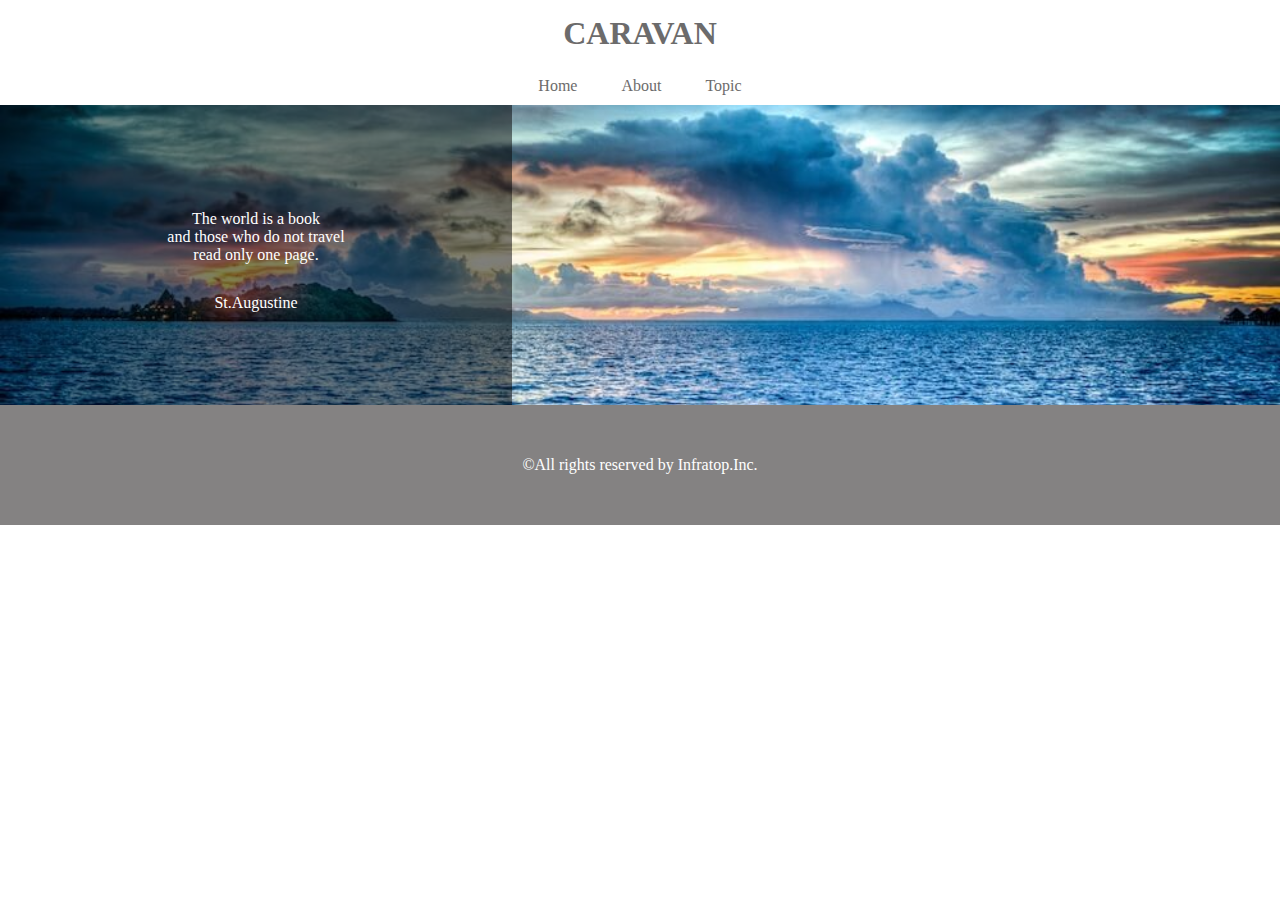
<file: caravan/index.html>
<!DOCTYPE html>
<html lang="ja">

<head>
  <meta charset="UTF-8" />
  <link rel="stylesheet" href="style.css" />
  <title>CARAVAN</title>
</head>

<body>
  <header>
    <h1 class="heading">
      <a href="index.html">
        CARAVAN
      </a>
    </h1>
  </header>

  <nav>
    <ul class="nav-list">
      <li class="nav-list-item">
        <a href="index.html">Home</a>
      </li>
      <li class="nav-list-item">About</li>
      <li class="nav-list-item">Topic</li>
    </ul>

  </nav>
  <div class="main-visual">
    <div class="main-visual-content">
      <p class="main-visual-text">
        The world is a book<br />
        and those who do not travel<br />
        read only one page.
      </p>
      <p class="main-visual-name">
        St.Augustine
      </p>
    </div>
  </div>

  <footer>
    <p class="footer-text">©All rights reserved by Infratop.Inc.</p>
  </footer>

</body>

</html>
</file>
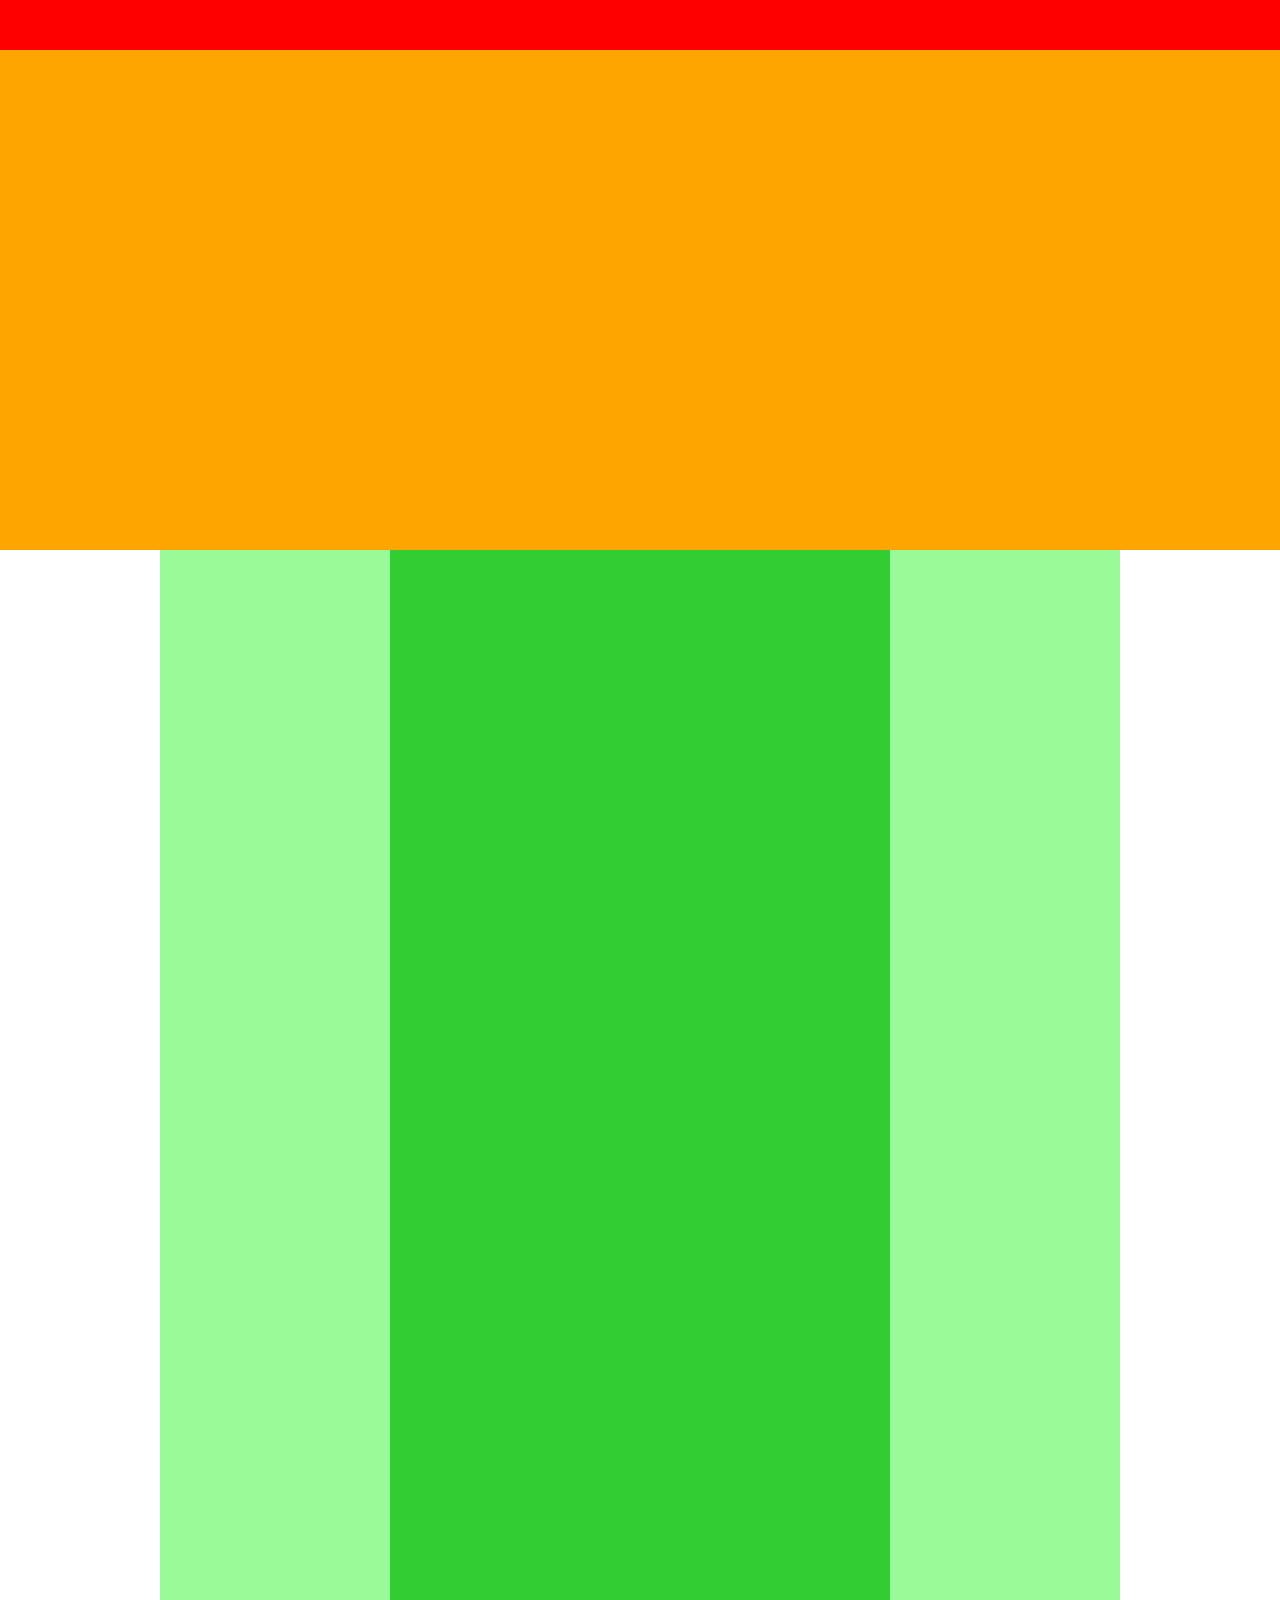
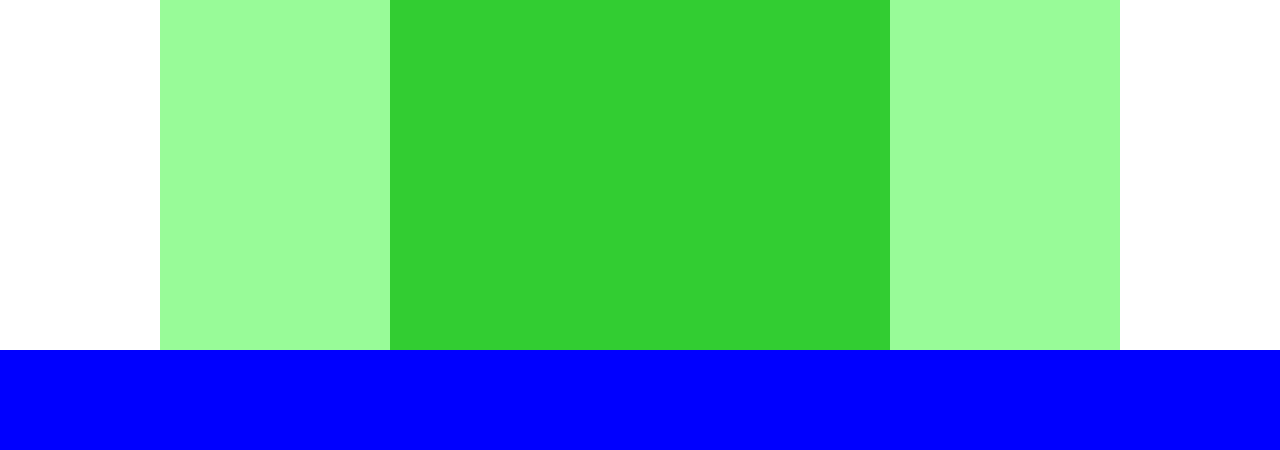
<file: chapter4_exercise/index.html>
<!DOCTYPE html>
<html lang="ja">

<head>
  <meta charset="UTF-8" />
  <link rel="stylesheet" href="style.css" />
  <title>第4章演習問題</title>
</head>

<body>
  <div class="header"></div>
  <div class="main-visual"></div>
  <div class="main">
    <div class="sidebar-left"></div>
    <div class="blog"></div>
    <div class="sidebar-right"></div>
  </div>
  <div class="footer"></div>
</body>

</html>
</file>
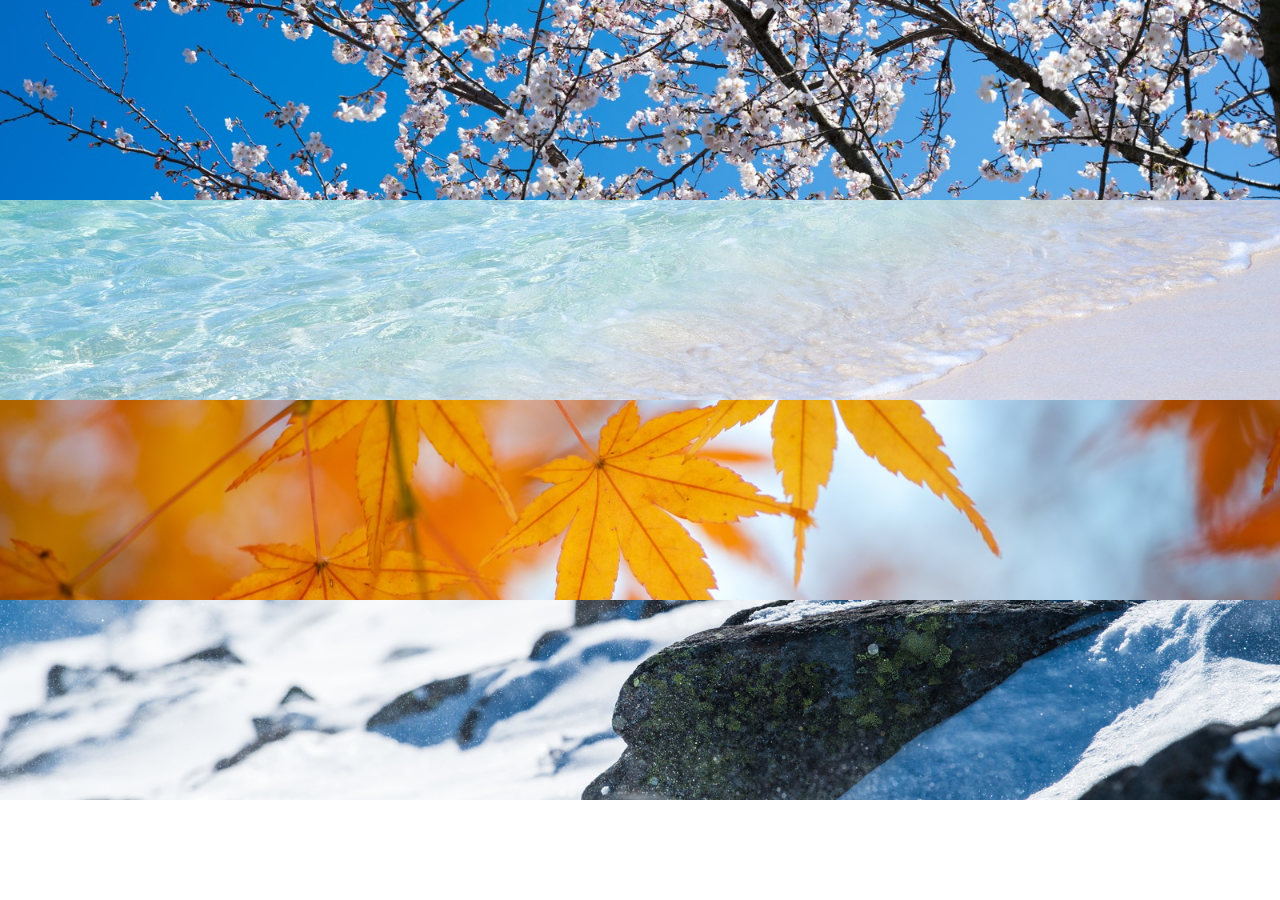
<file: chapter6_exercise/index.html>
<!DOCTYPE html>
<html lang="ja">

<head>
  <meta charset="UTF-8" />
  <link rel="stylesheet" href="style.css" />
  <title>第6章演習問題</title>
</head>

<body>
  <div class="main">
    <div class="box1"></div>
    <div class="box2"></div>
    <div class="box3"></div>
    <div class="box4"></div>
  </div>
</body>

</html>
</file>
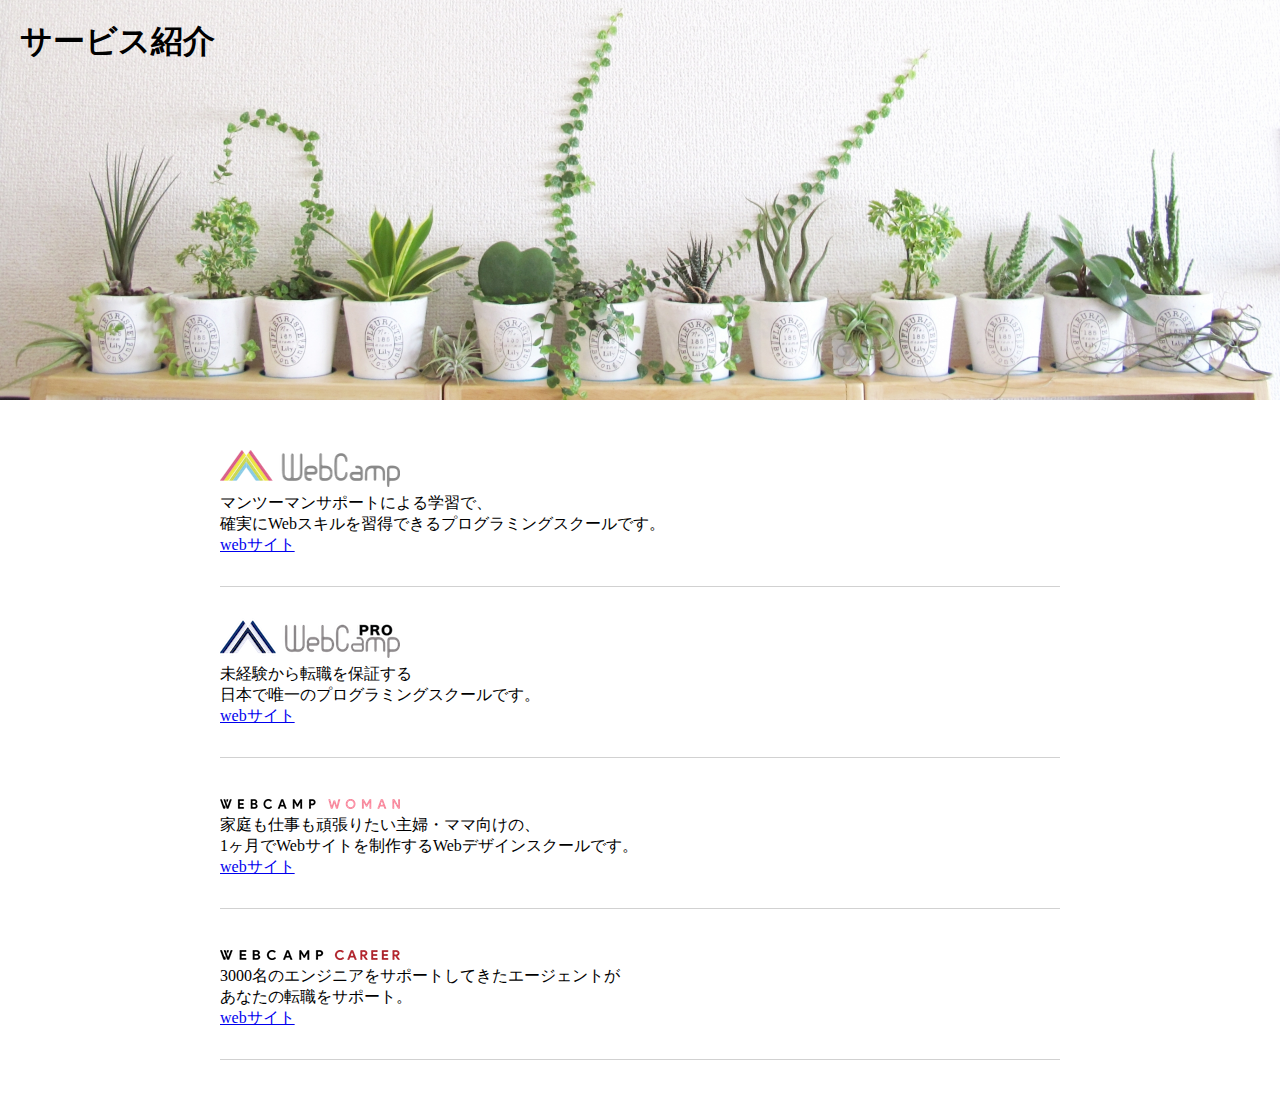
<file: chapter7_excercise/index.html>
<!DOCTYPE html>
<html lang="ja">

<head>
  <meta charset="UTF-8" />
  <link rel="stylesheet" href="style.css" />
  <title>第7章演習問題</title>
</head>

<body>


  <section class="main-visual">
    <h1 class="headline">サービス紹介</h1>
  </section>

  <main>
    <section class="service1">
      <h2><img src="img/wc-logo.png" alt="ロゴ" /></h2>
      <p>マンツーマンサポートによる学習で、<br />
        確実にWebスキルを習得できるプログラミングスクールです。
      </p>
      <a href="https://web-camp.io/">webサイト</a>
    </section>
    <section class="service2">
      <h2><img src="img/wcp-logo.png" alt="ロゴ" /></h2>
      <p>未経験から転職を保証する<br />
        日本で唯一のプログラミングスクールです。
      </p>
      <a href="https://web-camp.io/">webサイト</a>
    </section>
    <section class="service3">
      <h2><img src="img/wcw-logo.png" alt="ロゴ" /></h2>
      <p> 家庭も仕事も頑張りたい主婦・ママ向けの、<br />
        1ヶ月でWebサイトを制作するWebデザインスクールです。
      </p>
      <a href="https://web-camp.io/">webサイト</a>
    </section>
    <section class="service4">
      <h2><img src="img/wcc-logo.png" alt="ロゴ" /></h2>
      <p> 3000名のエンジニアをサポートしてきたエージェントが<br />
        あなたの転職をサポート。
      </p>
      <a href="https://web-camp.io/">webサイト</a>
    </section>
  </main>
</body>

</html>
</file>
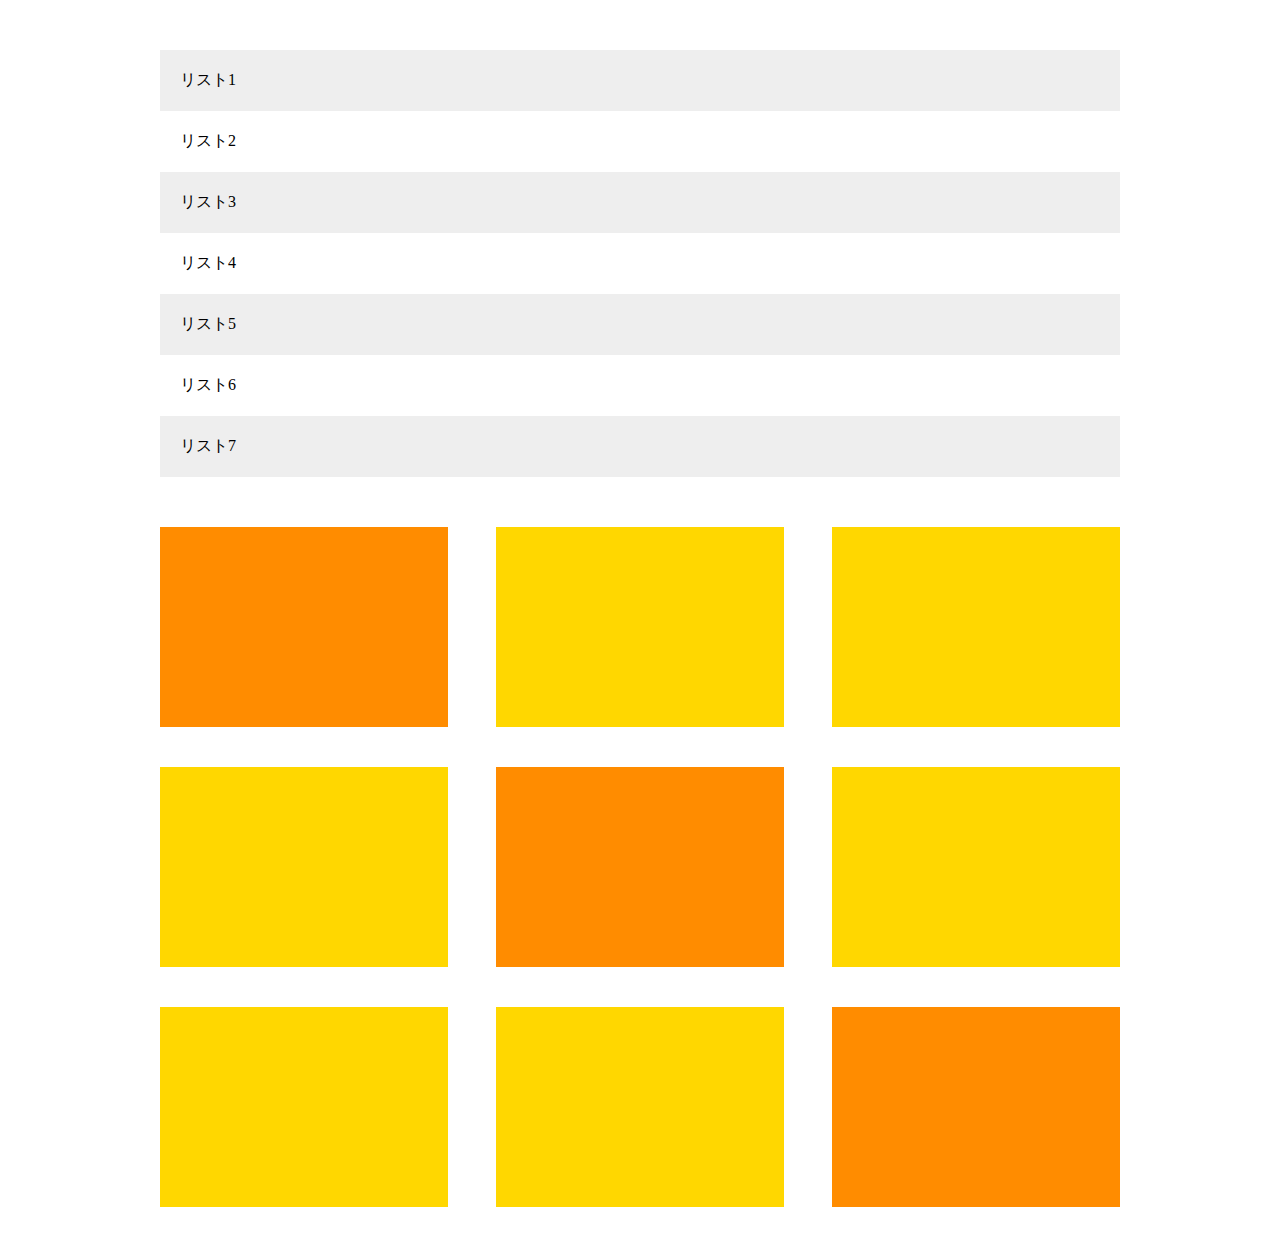
<file: chapter8_exercise/index.html>
<!DOCTYPE html>
<html lang="ja">

<head>
  <meta charset="UTF-8" />
  <link rel="stylesheet" href="style.css" />
  <title>第8章演習問題</title>
</head>

<body>

  <main>
    <ul class="item-list">
      <li class="item">リスト1</li>
      <li class="item">リスト2</li>
      <li class="item">リスト3</li>
      <li class="item">リスト4</li>
      <li class="item">リスト5</li>
      <li class="item">リスト6</li>
      <li class="item">リスト7</li>
    </ul>

    <div class="box-list">
      <div class="box"></div>
      <div class="box"></div>
      <div class="box"></div>
      <div class="box"></div>
      <div class="box"></div>
      <div class="box"></div>
      <div class="box"></div>
      <div class="box"></div>
      <div class="box"></div>

    </div>
  </main>
</body>

</html>
</file>
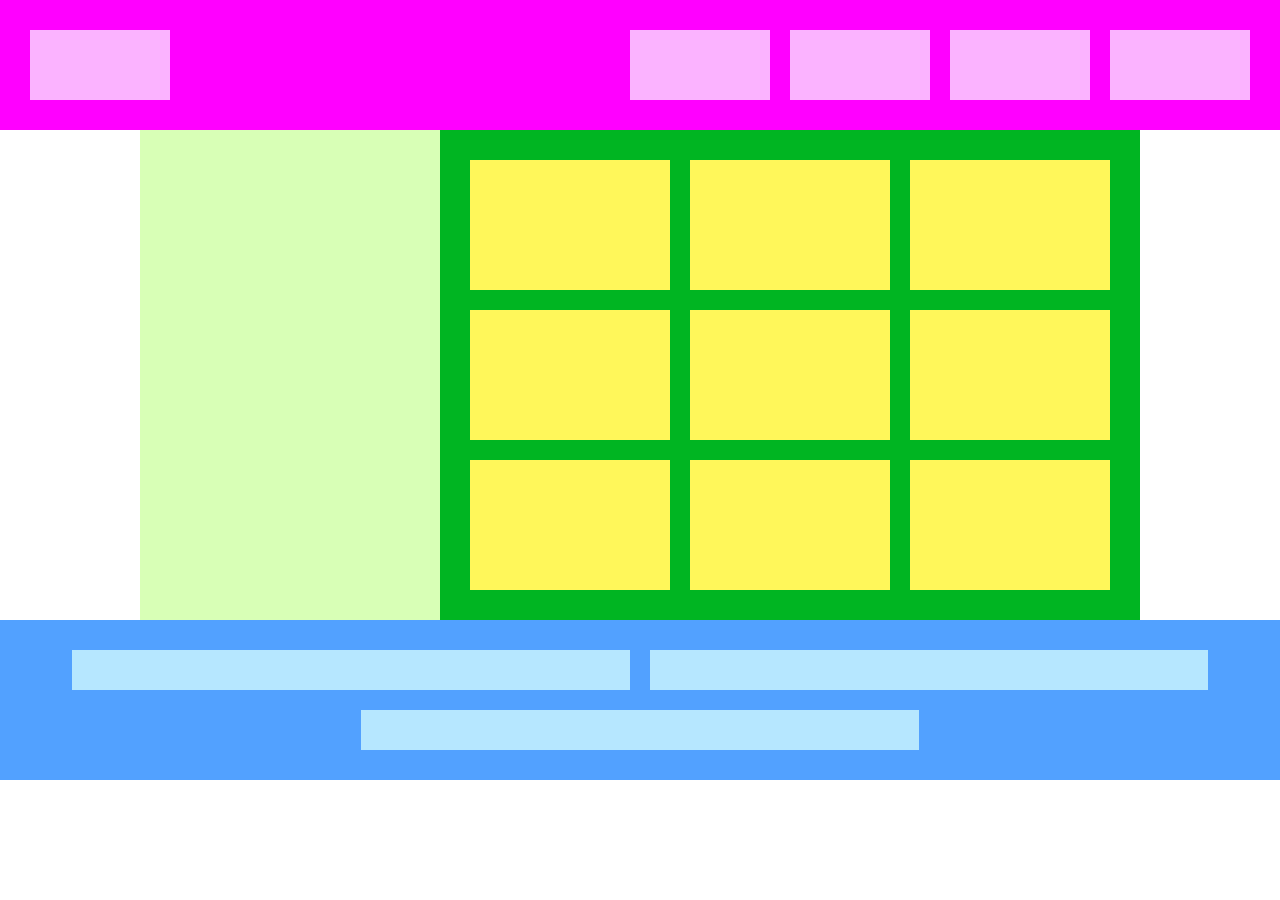
<file: flex_exercise/index.html>
<!DOCTYPE html>
<html lang="ja">

<head>
  <meta charset="utf8" />
  <title>X章演習</title>
  <link rel="stylesheet" href="style.css" />
</head>

<body>
  <div class="header">
    <div></div>
    <div></div>
    <div></div>
    <div></div>
    <div></div>
  </div>

  <div class="main">
    <div class="sidebar"></div>
    <div class="content">
      <div></div>
      <div></div>
      <div></div>
      <div></div>
      <div></div>
      <div></div>
      <div></div>
      <div></div>
      <div></div>
    </div>
  </div>

  <div class="footer">
    <div></div>
    <div></div>
    <div></div>
  </div>
</body>

</html>
</file>
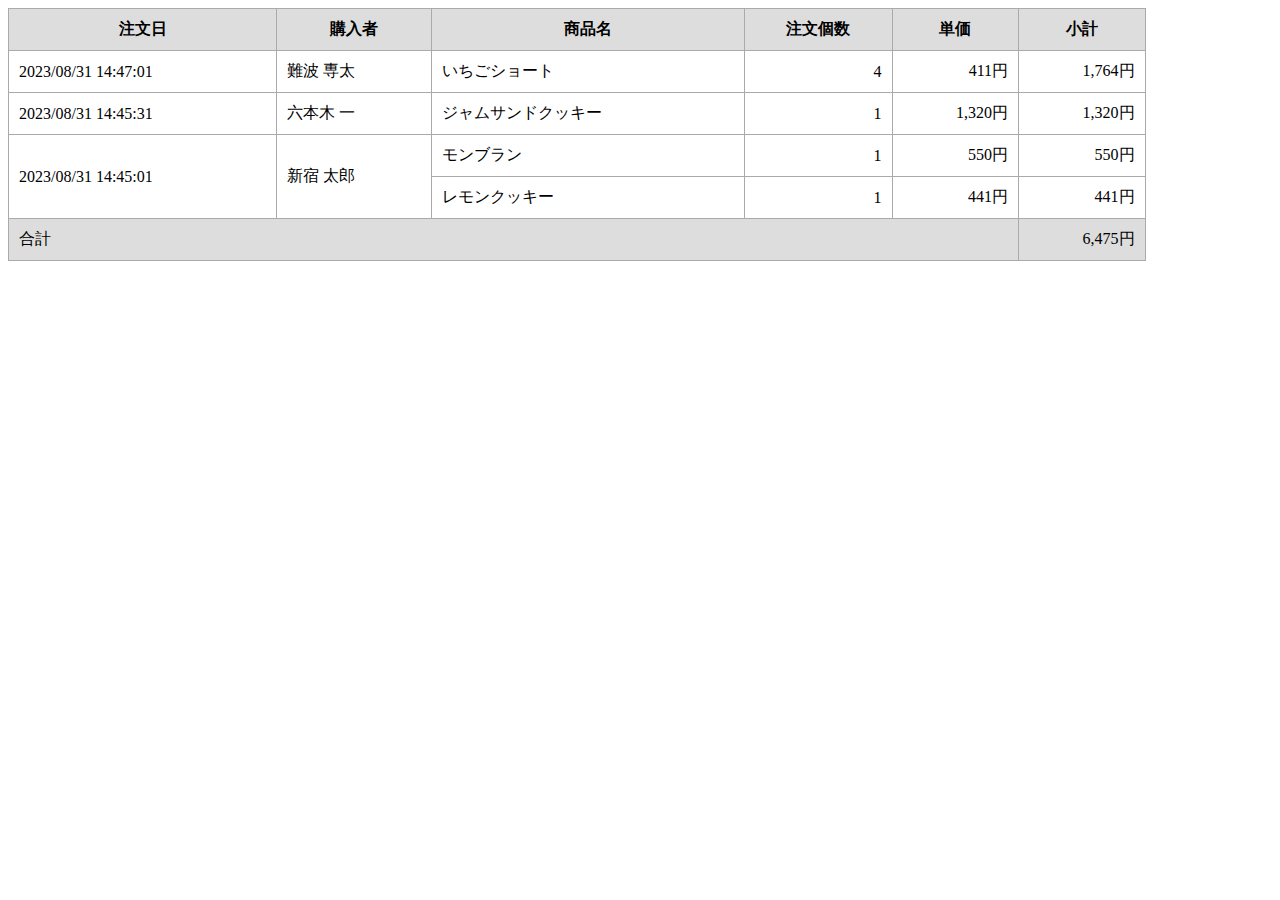
<file: table/index.html>
<!DOCTYPE html>
<html lang="ja">

<head>
  <meta charset="utf8" />
  <title>テーブル見本</title>
  <meta name="viewport" content="width=device-width, initial-scale=1">
  <link rel="stylesheet" href="style.css" />
</head>

<body>
  <table class="is_border">
    <thead>
      <tr>
        <th>注文日</th>
        <th>購入者</th>
        <th>商品名</th>
        <th>注文個数</th>
        <th>単価</th>
        <th>小計</th>
      </tr>
    </thead>
    <tbody>
      <tr>
        <td>2023/08/31 14:47:01</td>
        <td>難波 専太</td>
        <td>いちごショート</td>
        <td class="is_num">4</td>
        <td class="is_num">411円</td>
        <td class="is_num">1,764円</td>
      </tr>
      <tr>
        <td>2023/08/31 14:45:31</td>
        <td>六本木 一</td>
        <td>ジャムサンドクッキー</td>
        <td class="is_num">1</td>
        <td class="is_num">1,320円</td>
        <td class="is_num">1,320円</td>
      </tr>
      <tr>
        <td rowspan="2">2023/08/31 14:45:01</td>
        <td rowspan="2">新宿 太郎</td>
        <td>モンブラン</td>
        <td class="is_num">1</td>
        <td class="is_num">550円</td>
        <td class="is_num">550円</td>
      </tr>
      <tr>
        <td>レモンクッキー</td>
        <td class="is_num">1</td>
        <td class="is_num">441円</td>
        <td class="is_num">441円</td>
      </tr>
    </tbody>
    <tfoot>
      <tr>
        <td colspan="5">合計</td>
        <td class="is_num">6,475円</td>
      </tr>
    </tfoot>
  </table>
</body>

</html>
</file>
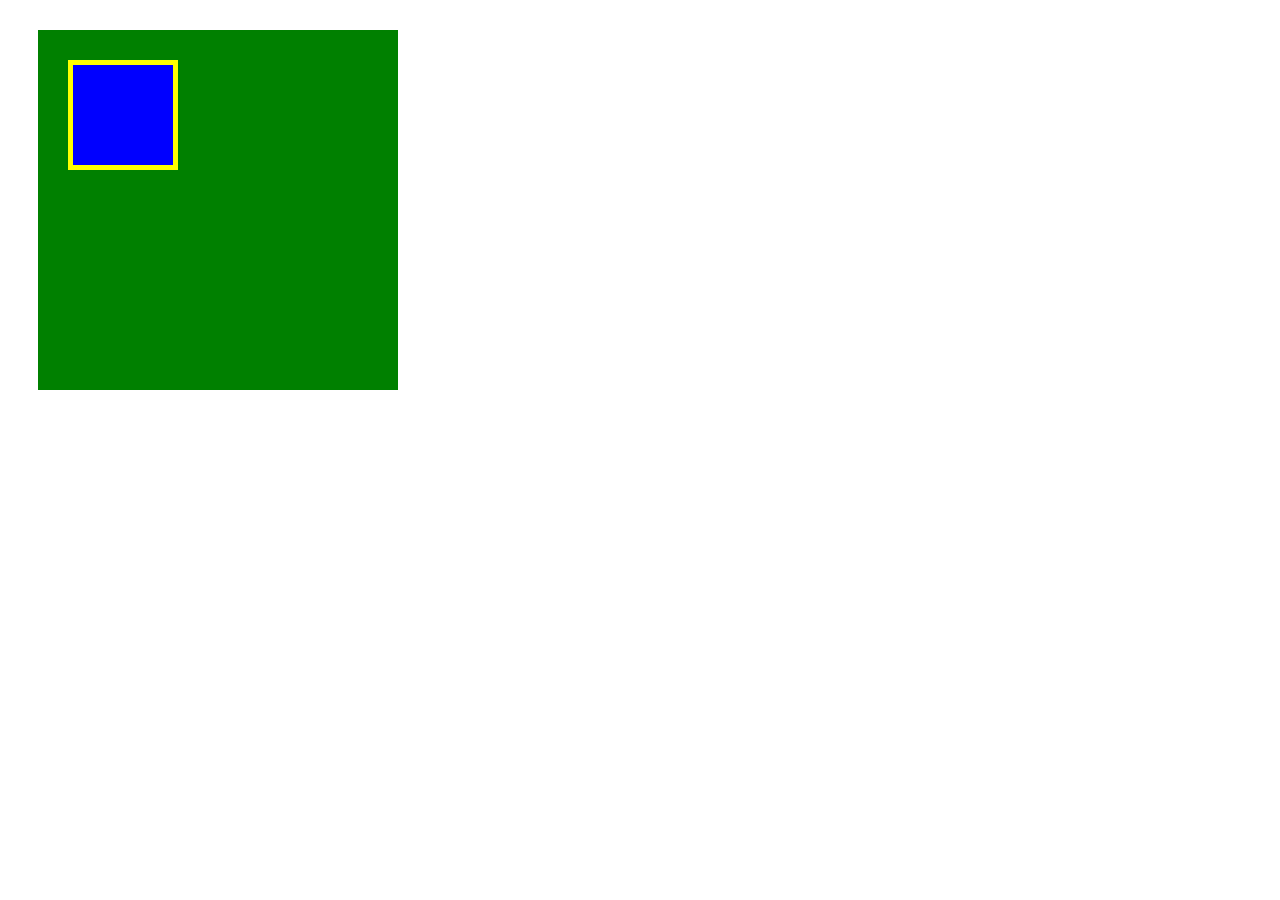
<file: box/box.html>
<!DOCTYPE html>
<html lang="ja">

<head>
  <meta charset="UTF-8" />
  <!-- CSSファイルの読み込み -->
  <link rel="stylesheet" href="box.css" />
  <title>BOX</title>
</head>

<body>
  <!-- box1用のdiv -->
  <div class="box1">
    <div class="box2"></div>
  </div>
</body>

</html>
</file>
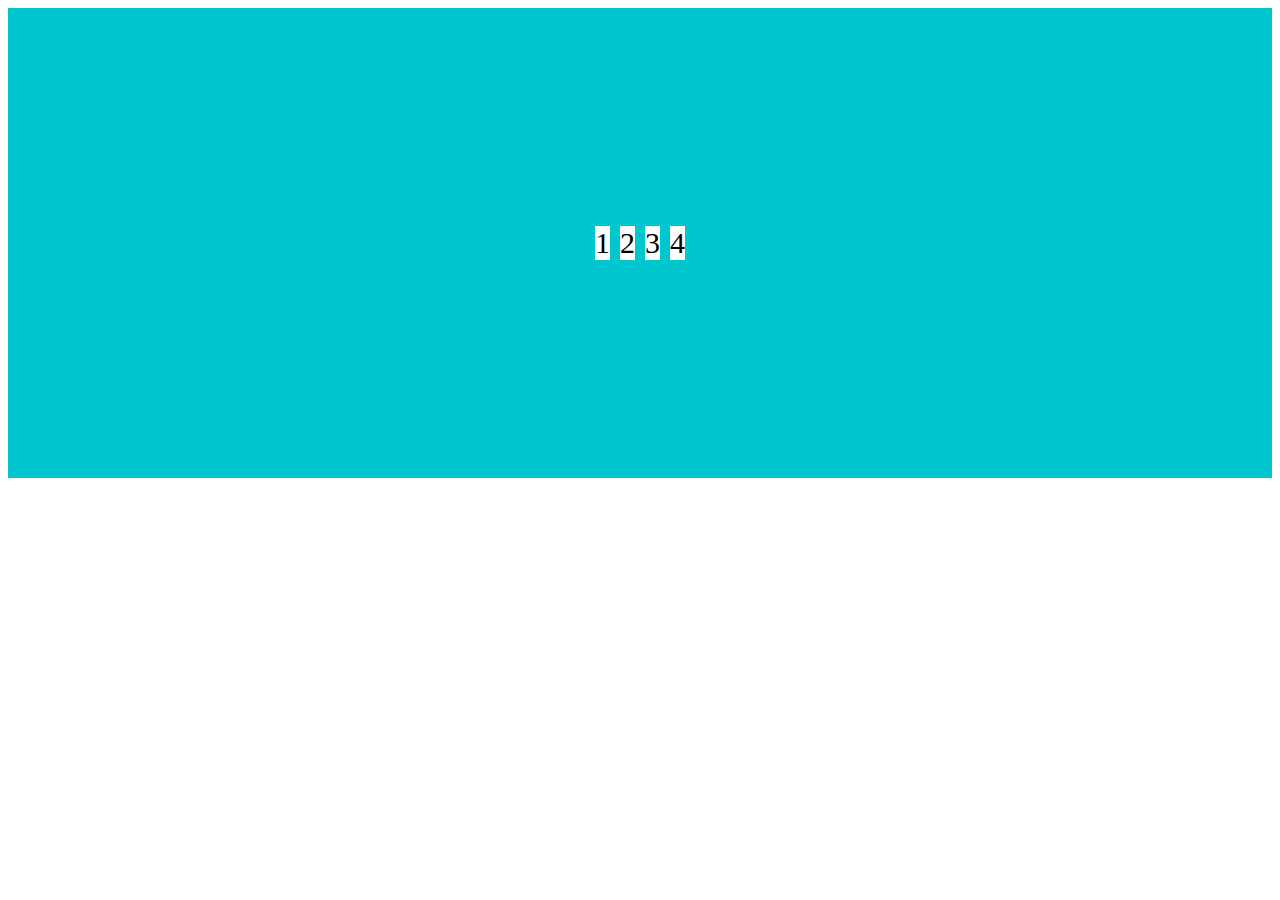
<file: flex/flex.html>
<!DOCTYPE html>
<html lang="ja">

<head>
  <meta charset="UTF-8" />
  <link rel="stylesheet" href="style.css" />
  <title>flexbox</title>
</head>

<body>
  <div class="flex">
    <div>1</div>
    <div>2</div>
    <div>3</div>
    <div>4</div>
  </div>
</body>
</html>
</file>
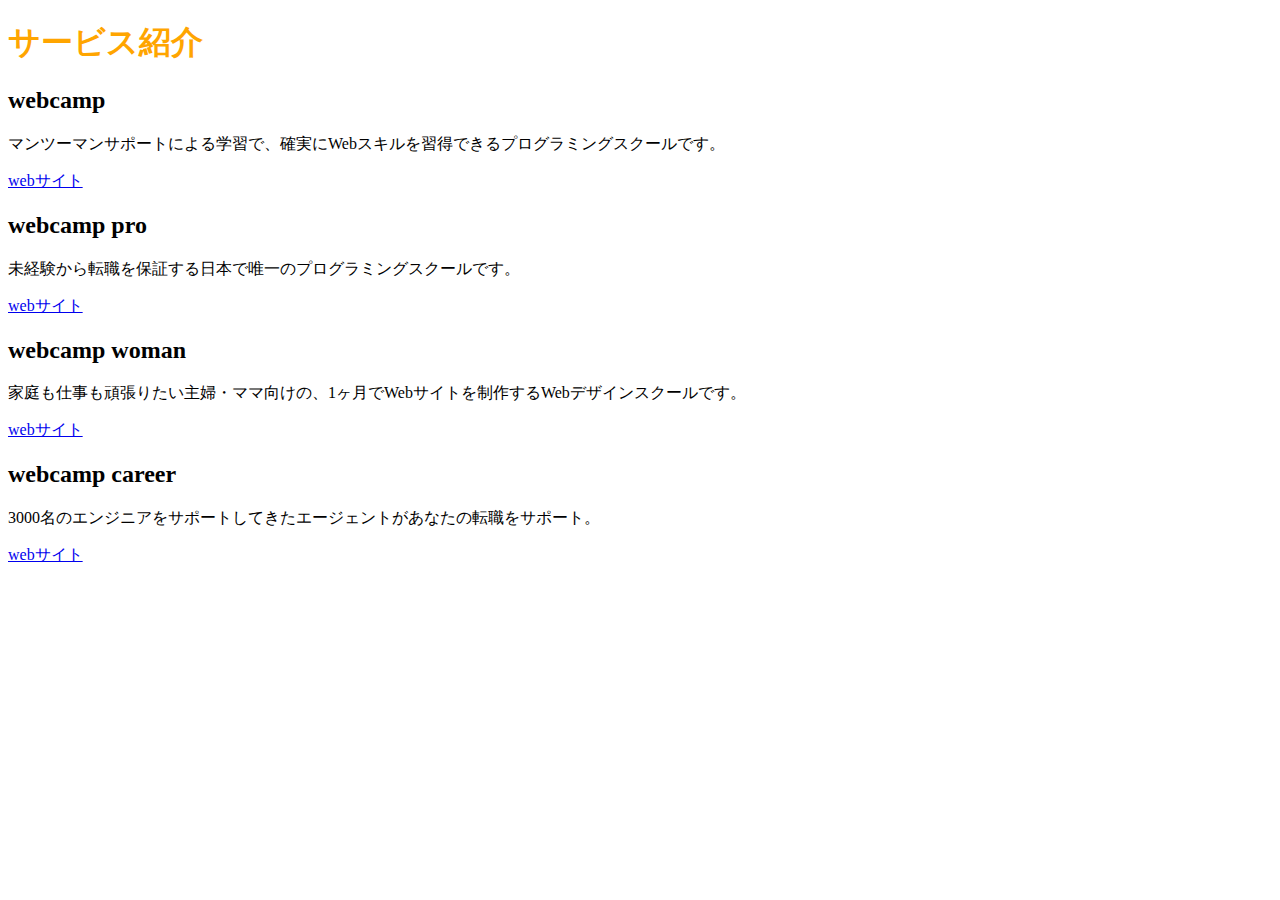
<file: sample/chapter2_exercise.html>
<!DOCTYPE HTML>
<html lang="ja">

<head>
  <meta charset="UTF-8" />
  <title>2章の演習問題</title>
  <link rel="stylesheet" href="chapter2_exercise.css" />
</head>

<body>
  <h1>サービス紹介</h1>
  <h2>webcamp</h2>
  <p>マンツーマンサポートによる学習で、確実にWebスキルを習得できるプログラミングスクールです。</p>
  <a href="https://web-camp.io/">webサイト</a>
  <h2>webcamp pro</h2>
  <p>未経験から転職を保証する日本で唯一のプログラミングスクールです。</p>
  <a href="https://web-camp-pro.io/">webサイト</a>
  <h2>webcamp woman</h2>
  <p>家庭も仕事も頑張りたい主婦・ママ向けの、1ヶ月でWebサイトを制作するWebデザインスクールです。</p>
  <a href="https://web-camp-woman.io/">webサイト</a>
  <h2>webcamp career</h2>
  <p>3000名のエンジニアをサポートしてきたエージェントがあなたの転職をサポート。</p>
  <a href="https://web-camp-career.io/">webサイト</a>
</body>

</html>
</file>
<file: caravan/style.css>
* {
  margin: 0;
  padding: 0;
  box-sizing: border-box;
  color: #6c6b6b;
}

a {
  text-decoration: none;
}

header {
  width: 90%;
  padding: 15px 0;
  margin: 0 auto;
  text-align: center;
}

header .heading {
  font-size: 32px;
}

.nav-list {
  text-align: center;
  padding: 10px 0;
  margin: 0 auto;
}

.nav-list-item {
  list-style: none;
  display: inline-block;
  margin: 0 20px;
}

.main-visual {
  width: 100%;
  height: 300px;
  background-image: url(img/mv.jpg);
  background-size: cover;
  background-position: center;
}

.main-visual-content {
  width: 40%;
  height: 300px;
  background-color: rgba(0, 0, 0, 0.5);
  text-align: center;
  padding-top: 105px;
}

.main-visual-text {
  color: #fff;
}

.main-visual-name {
  margin-top: 30px;
  color: #fff;
}

main {
  width: 800px;
  display: flex;
  justify-content: center;
  margin: 0 auto;
  padding: 70px 0;
}

.blog {
  width: 540px;
  margin-right: 30px;
}

.blog-heading {
  border-bottom: 8px solid #f7f7f7;
  text-align: center;
  line-height: 0.6;
}

.blog-box {
  padding-top: 50px;
}

.blog-item {
  padding-bottom: 20px;
  margin-bottom: 20px;
  border-bottom: 1px solid #f7f7f7;
  display: flex;
  justify-content: flex-start;
}

.blog-image {
  height: 180px;
}

.blog-text {
  padding: 25px 0 0 30px;
}

.blog-text-heading {
  padding-bottom: 15px;
}

.blog-date {
  font-size: 12px;
  display: inline-block;
}

.category {
  display: inline-block;
  padding: 5px 8px;
  background-color: #acabab;
  border-radius: 3px;
  color: #fff;
  font-size: 11px;
}

.sidebar {
  width: 230px;
}

footer {
  width: 100%;
  height: 120px;
  text-align: center;
  line-height: 120px;
  background-color: #848282;
}

.footer-text {
  color: #fff;
}
</file>
<file: chapter4_exercise/style.css>
* {
  margin: 0;
  padding: 0;
  box-sizing: border-box;
}

.header {
  width: 100%;
  height: 50px;
  background-color: red;
}

.main-visual {
  width: 100%;
  height: 500px;
  background-color: orange;
}

.main {
  width: 960px;
  display: flex;
  justify-content: center;
  margin: 0 auto;
}

.blog {
  width: 500px;
  height: 1400px;
  background: limegreen;
}

.sidebar-left {
  width: 230px;
  height: 1400px;
  background-color: palegreen;
}

.sidebar-right {
  width: 230px;
  height: 1400px;
  background-color: palegreen;
}

.footer {
  width: 100%;
  height: 100px;
  background-color: blue;
}
</file>
<file: chapter6_exercise/style.css>
* {
  margin: 0;
  padding: 0;
  box-sizing: border-box;
}

.box1 {
  height: 200px;
  background-image: url(img/box1.jpg);
  background-size: cover;
  background-position: center;
}

.box2 {
  height: 200px;
  background-image: url(img/box2.jpg);
  background-size: cover;
  background-position: center;
}

.box3 {
  height: 200px;
  background-image: url(img/box3.jpg);
  background-size: cover;
  background-position: center;
}

.box4 {
  height: 200px;
  background-image: url(img/box4.jpg);
  background-size: cover;
  background-position: center;
}
</file>
<file: chapter7_excercise/style.css>
* {
  margin: 0;
  padding: 0;
  box-sizing: border-box;
}

.main-visual {
  width: 100%;
  height: 400px;
  background-image: url(img/mv.jpg);
  background-size: cover;
  background-position: bottom;
}

.headline {
  padding: 20px;
}

main {
  width: 840px;
  margin: 50px auto;
}

.service1 {
  margin-bottom: 30px;
  border-bottom: 1px solid #d1d1d1;
  padding-bottom: 30px;
}

.service2 {
  margin-bottom: 30px;
  border-bottom: 1px solid #d1d1d1;
  padding-bottom: 30px;
}

.service3 {
  margin-bottom: 30px;
  border-bottom: 1px solid #d1d1d1;
  padding-bottom: 30px;
}

.service4 {
  border-bottom: 1px solid #d1d1d1;
  padding-bottom: 30px;
}
</file>
<file: chapter8_exercise/style.css>
* {
  margin: 0;
  padding: 0;
  box-sizing: border-box;
}

main {
  width: 960px;
  margin: 50px auto;
}

.item-list {
  margin-bottom: 50px;
}

.item {
  padding: 20px;
  list-style: none;
}

.item:nth-child(odd) {
  background-color: #eee;
}

.box-list {
  display: flex;
  flex-wrap: wrap;
}

.box {
  background-color: #ffd700;
  width: 30%;
  height: 200px;
  margin-right: 5%;
  margin-bottom: 40px;
}

.box:first-child,
.box:nth-child(5),
.box:last-child {
  background-color: #ff8c00;
}

.box:nth-child(3n) {
  margin-right: 0;
}

.box:nth-last-child(-n + 3) {
  margin-bottom: 0;
}
</file>
<file: flex_exercise/style.css>
* {
  margin: 0;
  padding: 0;
  box-sizing: border-box;
}

.header {
  background-color: #ff00ff;
  padding: 30px 20px;
  display: flex;
  justify-content: flex-end;
}

.header>div {
  background-color: #fbb3ff;
  flex-basis: 140px;
  height: 70px;
  margin: 0 10px;
}

.header> :first-child {
  margin-right: auto;
}

.main {
  display: flex;
  justify-content: center;
}

.sidebar {
  background-color: #d8ffb6;
  width: 300px;
}

.content {
  background-color: #00b522;
  padding: 20px;
  max-width: 700px;
  flex-grow: 1;
  display: flex;
  flex-wrap: wrap;
  justify-content: center;
}

.content>div {
  background-color: #fff75a;
  flex-basis: 200px;
  height: 130px;
  margin: 10px;
}

.footer {
  background-color: #52a1ff;
  padding: 20px;
  display: flex;
  flex-wrap: wrap;
  justify-content: center;
}

.footer>div {
  background-color: #b6e7ff;
  flex-basis: 45%;
  max-width: 600px;
  height: 40px;
  margin: 10px;
}
</file>
<file: table/style.css>
table.is_border {
  width: 90%;
  border-collapse: collapse;
  border-spacing: 0;
}

table.is_border tfoot {
  background-color: #ddd;
}

table.is_border thead {
  background-color: #ddd;
  text-align: center;
}

table.is_border th {
  border-width: 1px 1px 0;
  padding: 10px;
  border-style: solid;
  border-color: #aaa;
}

table.is_border td {
  border-width: 1px 1px 0;
  padding: 10px;
  border-style: solid;
  border-color: #aaa;
}

table.is_border tr:last-child td {
  border-width: 1px;
}

td.is_num {
  text-align: right;
}
</file>
<file: box/box.css>
.box1 {
  width: 300px;
  height: 300px;
  background-color: green;
  margin: 30px;
  padding: 30px;
}

.box2 {
  width: 100px;
  height: 100px;
  background-color: blue;
  border: 5px solid yellow;
}
</file>
<file: flex/style.css>
.flex {
  background-color: #00c7ce;
  height: 50vh;
  padding: 10px;
  display: flex;
  justify-content: center;
  align-items: center;
}

.flex>div {
  background-color: #fff;
  margin: 5px;
  font-size: 30px;
}
</file>
<file: sample/chapter2_exercise.css>
h1 {
  color: orange;
}
</file>
